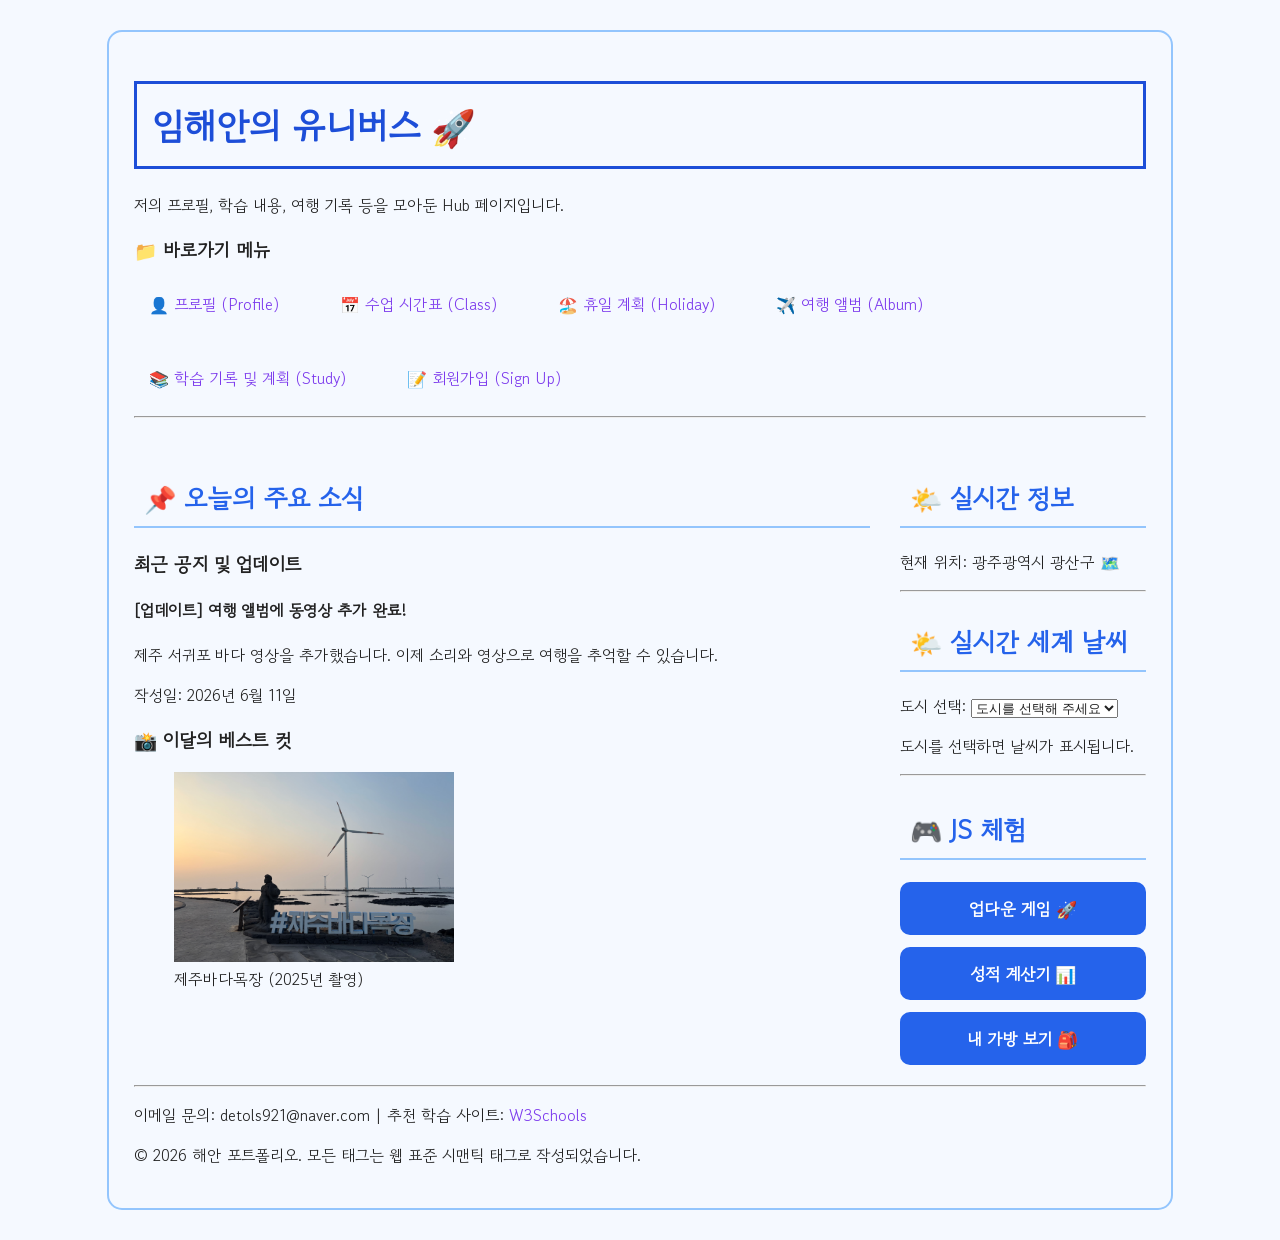
<file: html/index.html>
<!DOCTYPE html>
<html lang="ko">
<head>
    <meta charset="UTF-8">
    <meta name="viewport" content="width=device-width, initial-scale=1.0">
    <title>임해안의 유니버스</title>

    <link rel="stylesheet" href="../css/style.css">
    <script src="../script/upDown.js" defer></script>
    <script src="../script/grade.js" defer></script>
    <script src="../script/bag.js" defer></script>
    
    <script type="module" src="../script/realtimeInfo.js"></script>
</head>

<body>
    <div class="container">
        <header>
            <h1 class="main-title">임해안의 유니버스 🚀</h1>
            <p>저의 프로필, 학습 내용, 여행 기록 등을 모아둔 Hub 페이지입니다.</p>
        </header>

        <nav>
            <h3>📁 바로가기 메뉴</h3>

            <ul class="shortcut-menu">
                <li><a href="myProfile.html">👤 프로필 (Profile)</a></li>
                <li><a href="myClass.html">📅 수업 시간표 (Class)</a></li>
                <li><a href="myHoliday.html">🏖️ 휴일 계획 (Holiday)</a></li>
                <li><a href="myTrip.html">✈️ 여행 앨범 (Album)</a></li>
                <li><a href="myStudy.html">📚 학습 기록 및 계획 (Study)</a></li>
                <li><a href="signUp.html">📝 회원가입 (Sign Up)</a></li>
            </ul>
        </nav>

        <hr>
        <div class="main-layout">
            <main>
                <section>
                    <h2>📌 오늘의 주요 소식</h2>

                    <h3>최근 공지 및 업데이트</h3>

                    <h4>[업데이트] 여행 앨범에 동영상 추가 완료!</h4>

                    <p>
                        제주 서귀포 바다 영상을 추가했습니다.
                        이제 소리와 영상으로 여행을 추억할 수 있습니다.
                    </p>

                    <p>작성일: 2026년 6월 11일</p>
                </section>

                <section>
                    <h3>📸 이달의 베스트 컷</h3>

                    <figure>
                        <img
                            src="../media/제주바다목장.jpeg"
                            width="280"
                            height="190"
                            alt="제주바다목장 풍경"
                        >

                        <figcaption>
                            제주바다목장 (2025년 촬영)
                        </figcaption>
                    </figure>
                </section>
            </main>

            <aside>
                <section>
                    <h2>🌤️ 실시간 정보</h2>
                    <p>현재 위치: 광주광역시 광산구 🗺️</p>
                </section>

                <hr>

                <!-- 새로 추가할 도시 정보 영역 -->
                <section class="weather-section">
                    <h2>🌤️ 실시간 세계 날씨</h2>

                    <label for="city-select">도시 선택:</label>

                    <select id="city-select">
                        <option value="none">도시를 선택해 주세요</option>
                        <option value="35.16,126.85">광주광역시 KR</option>
                        <option value="37.57,126.98">서울특별시 KR</option>
                        <option value="33.50,126.53">제주시 KR</option>
                        <option value="48.85,2.35">프랑스 파리 FR</option>
                        <option value="35.68,139.69">일본 도쿄 JP</option>
                    </select>

                    <div id="weather-box">
                        <p>도시를 선택하면 날씨가 표시됩니다.</p>
                    </div>
                </section>

                <hr>

                <section class="mini-game">
                    <h2>🎮 JS 체험</h2>

                    <button
                        type="button"
                        class="game-button"
                        onclick="startGame()"
                    >
                        업다운 게임 🚀
                    </button>

                    <button
                        type="button"
                        class="game-button"
                        onclick="checkGrade()"
                    >
                        성적 계산기 📊
                    </button>

                    <button
                        type="button"
                        class="game-button"
                        onclick="showMyBag()"
                    >
                        내 가방 보기 🎒
                    </button>
                </section>
            </aside>
        </div>

        <hr>

        <footer>
            <p>이메일 문의: detols921@naver.com | 추천 학습 사이트: <a href="https://www.w3schools.com/" target="_blank">W3Schools</a></p>
            <p>© 2026 해안 포트폴리오. 모든 태그는 웹 표준 시맨틱 태그로 작성되었습니다.</p>
        </footer>
    </div>
</body>
</html>
</file>
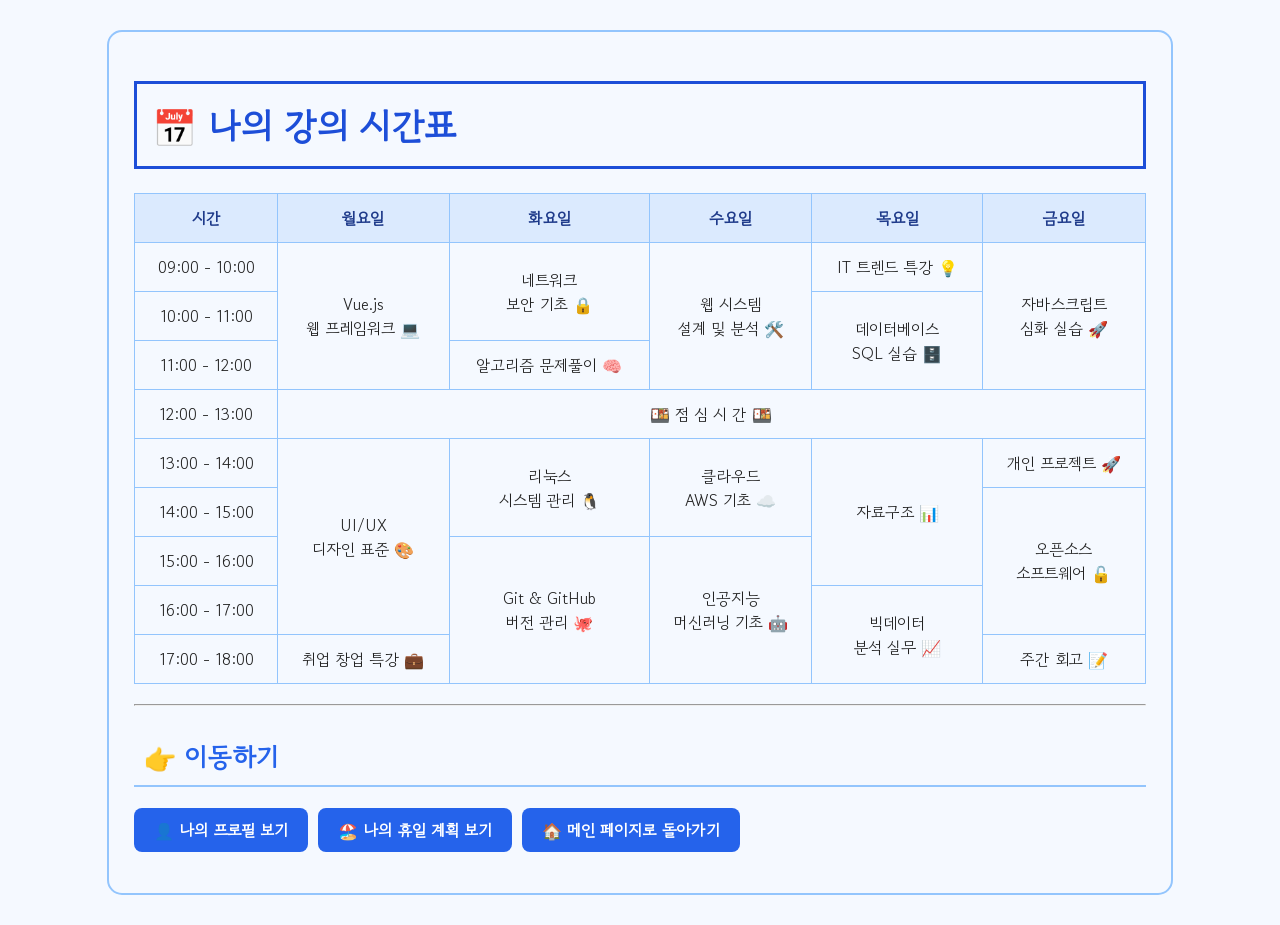
<file: html/myClass.html>
<!DOCTYPE html>
<html lang="ko">
<head>
    <meta charset="UTF-8">
    <meta name="viewport" content="width=device-width, initial-scale=1.0">
    <title>나의 강의 시간표</title>

    <link rel="stylesheet" href="../css/style.css">
</head>
<body>
    <div class="container">
        <h1>📅 나의 강의 시간표</h1>

        <table>
            <thead>
                <tr>
                    <th>시간</th>
                    <th>월요일</th>
                    <th>화요일</th>
                    <th>수요일</th>
                    <th>목요일</th>
                    <th>금요일</th>
                </tr>
            </thead>

            <tbody>
                <tr>
                    <td>09:00 - 10:00</td>
                    <td rowspan="3">Vue.js<br>웹 프레임워크 💻</td>
                    <td rowspan="2">네트워크<br>보안 기초 🔒</td>
                    <td rowspan="3">웹 시스템<br>설계 및 분석 🛠️</td>
                    <td>IT 트렌드 특강 💡</td>
                    <td rowspan="3">자바스크립트<br>심화 실습 🚀</td>
                </tr>

                <tr>
                    <td>10:00 - 11:00</td>
                    <td rowspan="2">데이터베이스<br>SQL 실습 🗄️</td>
                </tr>

                <tr>
                    <td>11:00 - 12:00</td>
                    <td>알고리즘 문제풀이 🧠</td>
                </tr>

                <tr>
                    <td>12:00 - 13:00</td>
                    <td colspan="5">🍱 점 심 시 간 🍱</td>
                </tr>

                <tr>
                    <td>13:00 - 14:00</td>
                    <td rowspan="4">UI/UX<br>디자인 표준 🎨</td>
                    <td rowspan="2">리눅스<br>시스템 관리 🐧</td>
                    <td rowspan="2">클라우드<br>AWS 기초 ☁️</td>
                    <td rowspan="3">자료구조 📊</td>
                    <td>개인 프로젝트 🚀</td>
                </tr>

                <tr>
                    <td>14:00 - 15:00</td>
                    <td rowspan="3">오픈소스<br>소프트웨어 🔓</td>
                </tr>

                <tr>
                    <td>15:00 - 16:00</td>
                    <td rowspan="3">Git &amp; GitHub<br>버전 관리 🐙</td>
                    <td rowspan="3">인공지능<br>머신러닝 기초 🤖</td>
                </tr>

                <tr>
                    <td>16:00 - 17:00</td>
                    <td rowspan="2">빅데이터<br>분석 실무 📈</td>
                </tr>

                <tr>
                    <td>17:00 - 18:00</td>
                    <td>취업 창업 특강 💼</td>
                    <td>주간 회고 📝</td>
                </tr>
            </tbody>
        </table>

        <hr>

        <section class="page-navigation">
            <h2>👉 이동하기</h2>

            <ul>
                <li>
                    <a href="myProfile.html">👤 나의 프로필 보기</a>
                </li>

                <li>
                    <a href="myHoliday.html">🏖️ 나의 휴일 계획 보기</a>
                </li>

                <li>
                    <a href="index.html">🏠 메인 페이지로 돌아가기</a>
                </li>
            </ul>
        </section>
    </div>
</body>
</html>
</file>
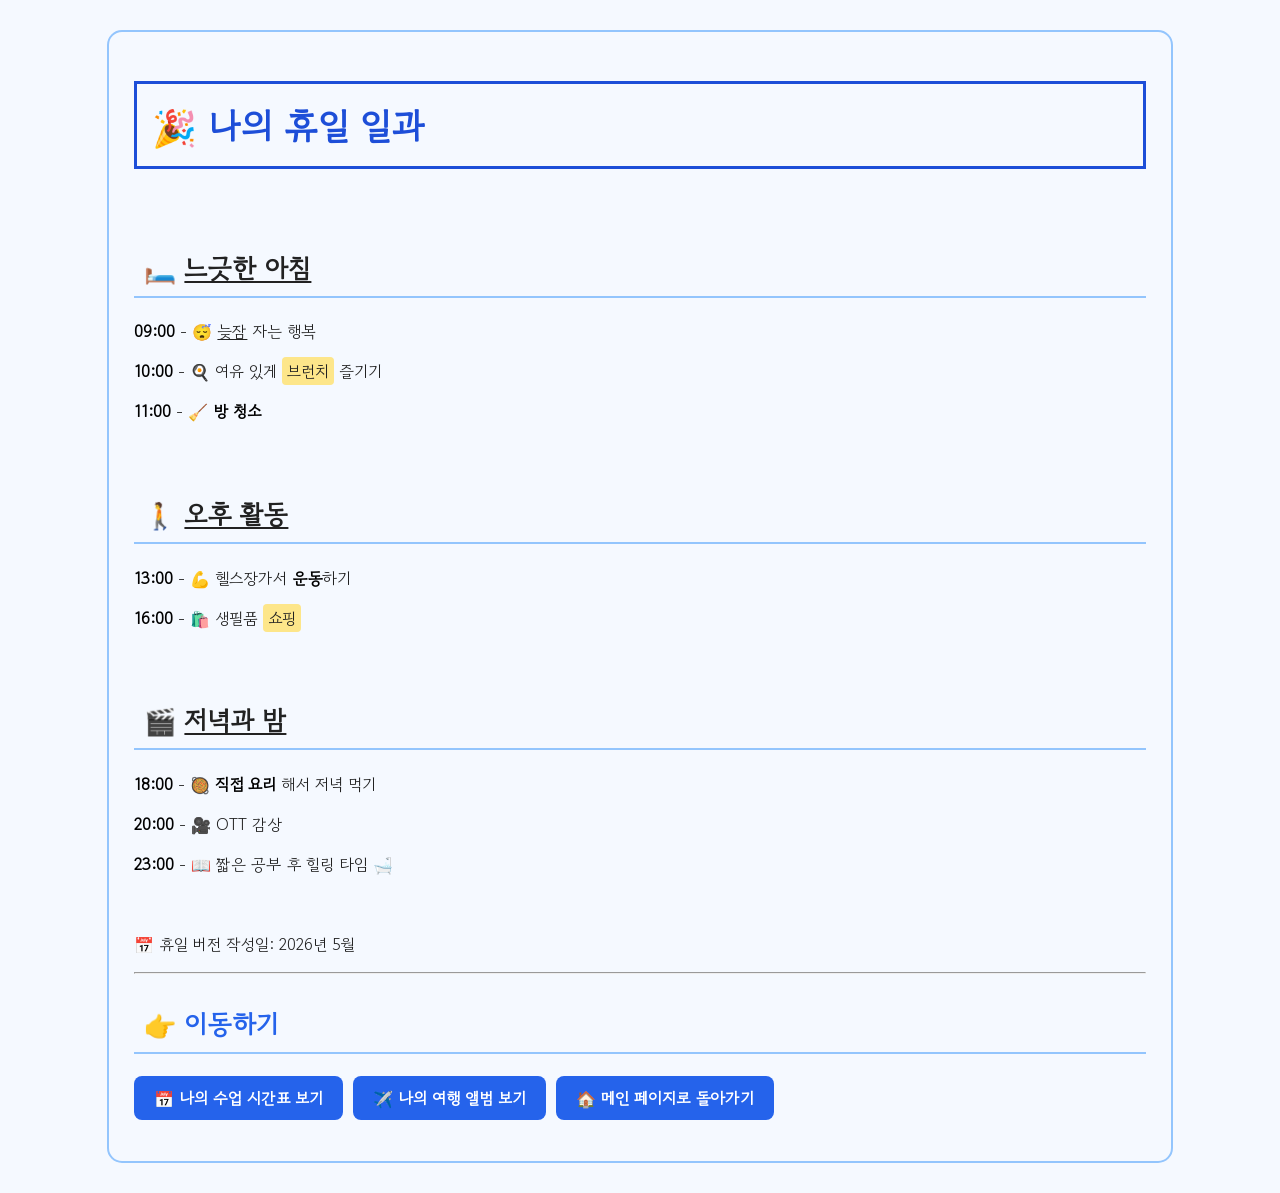
<file: html/myHoliday.html>
<!DOCTYPE html>
<html lang="ko">
<head>
    <meta charset="UTF-8">
    <meta name="viewport" content="width=device-width, initial-scale=1.0">
    <title>나의 휴일 일과</title>

    <link rel="stylesheet" href="../css/style.css">
</head>

<body>
    <div class="container">
        <h1>🎉 나의 휴일 일과</h1>
        <br>

        <h2>🛏️ <u>느긋한 아침</u></h2>
        <p><b>09:00</b> - 😴 <u>늦잠</u> 자는 행복</p>
        <p><b>10:00</b> - 🍳 여유 있게 <mark>브런치</mark> 즐기기</p>
        <p><b>11:00</b> - 🧹 <b>방 청소</b></p>
        <br>

        <h2>🚶 <u>오후 활동</u></h2>
        <p><b>13:00</b> - 💪 헬스장가서 <b>운동</b>하기</p>
        <p><b>16:00</b> - 🛍️ 생필품 <mark>쇼핑</mark></p>
        <br>

        <h2>🎬 <u>저녁과 밤</u></h2>
        <p><b>18:00</b> - 🥘 <b>직접 요리</b> 해서 저녁 먹기</p>
        <p><b>20:00</b> - 🎥 OTT 감상</p>
        <p><b>23:00</b> - 📖 짧은 공부 후 힐링 타임 🛁</p>
        <br>

        <p>📅 휴일 버전 작성일: 2026년 5월</p>

        <hr>

        <section class="page-navigation">
            <h2>👉 이동하기</h2>

            <ul>
                <li>
                    <a href="myClass.html">📅 나의 수업 시간표 보기</a>
                </li>

                <li>
                    <a href="myTrip.html">✈️ 나의 여행 앨범 보기</a>
                </li>

                <li>
                    <a href="index.html">🏠 메인 페이지로 돌아가기</a>
                </li>
            </ul>
        </section>
    </div>
</body>
</html>
</file>
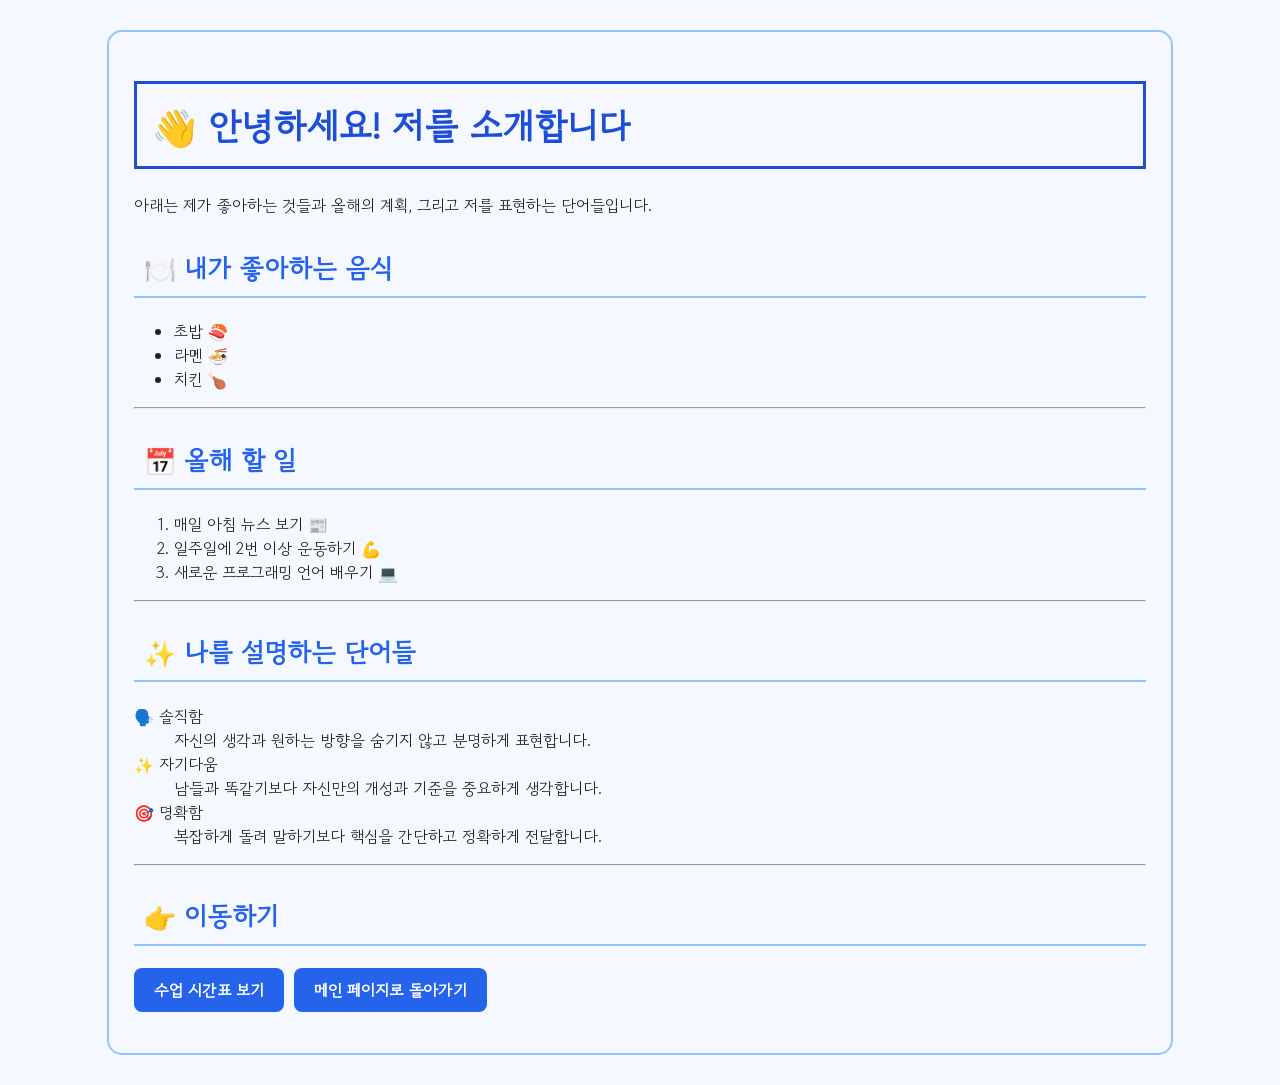
<file: html/myProfile.html>
<!DOCTYPE html>
<html lang="ko">
<head>
    <meta charset="UTF-8">
    <meta name="viewport" content="width=device-width, initial-scale=1.0">
    <title>나의 프로필 페이지</title>

    <link rel="stylesheet" href="../css/style.css">
</head>
<body>
    <div class="container">
        <h1>👋 안녕하세요! 저를 소개합니다</h1>
        <p>아래는 제가 좋아하는 것들과 올해의 계획, 그리고 저를 표현하는 단어들입니다.</p>

        <h2>🍽️ 내가 좋아하는 음식</h2>
        <ul>
            <li>초밥 🍣</li>
            <li>라멘 🍜</li>
            <li>치킨 🍗</li>
        </ul>

        <hr>

        <h2>📅 올해 할 일</h2>
        <ol>
            <li>매일 아침 뉴스 보기 📰</li>
            <li>일주일에 2번 이상 운동하기 💪</li>
            <li>새로운 프로그래밍 언어 배우기 💻</li>
        </ol>

        <hr>

        <h2>✨ 나를 설명하는 단어들</h2>
        <dl>
            <dt>🗣️ 솔직함 </dt>
            <dd>자신의 생각과 원하는 방향을 숨기지 않고 분명하게 표현합니다.</dd>

            <dt>✨ 자기다움</dt>
            <dd>남들과 똑같기보다 자신만의 개성과 기준을 중요하게 생각합니다.</dd>

            <dt>🎯 명확함</dt>
            <dd>복잡하게 돌려 말하기보다 핵심을 간단하고 정확하게 전달합니다.</dd>
        </dl>

        <hr>

        <section class="page-navigation">
            <h2>👉 이동하기</h2>

            <ul>
                <li>
                    <a href="myClass.html">수업 시간표 보기</a>
                </li>

                <li>
                    <a href="index.html">메인 페이지로 돌아가기</a>
                </li>
            </ul>
        </section>
    
    </div>
</body>
</html>
</file>
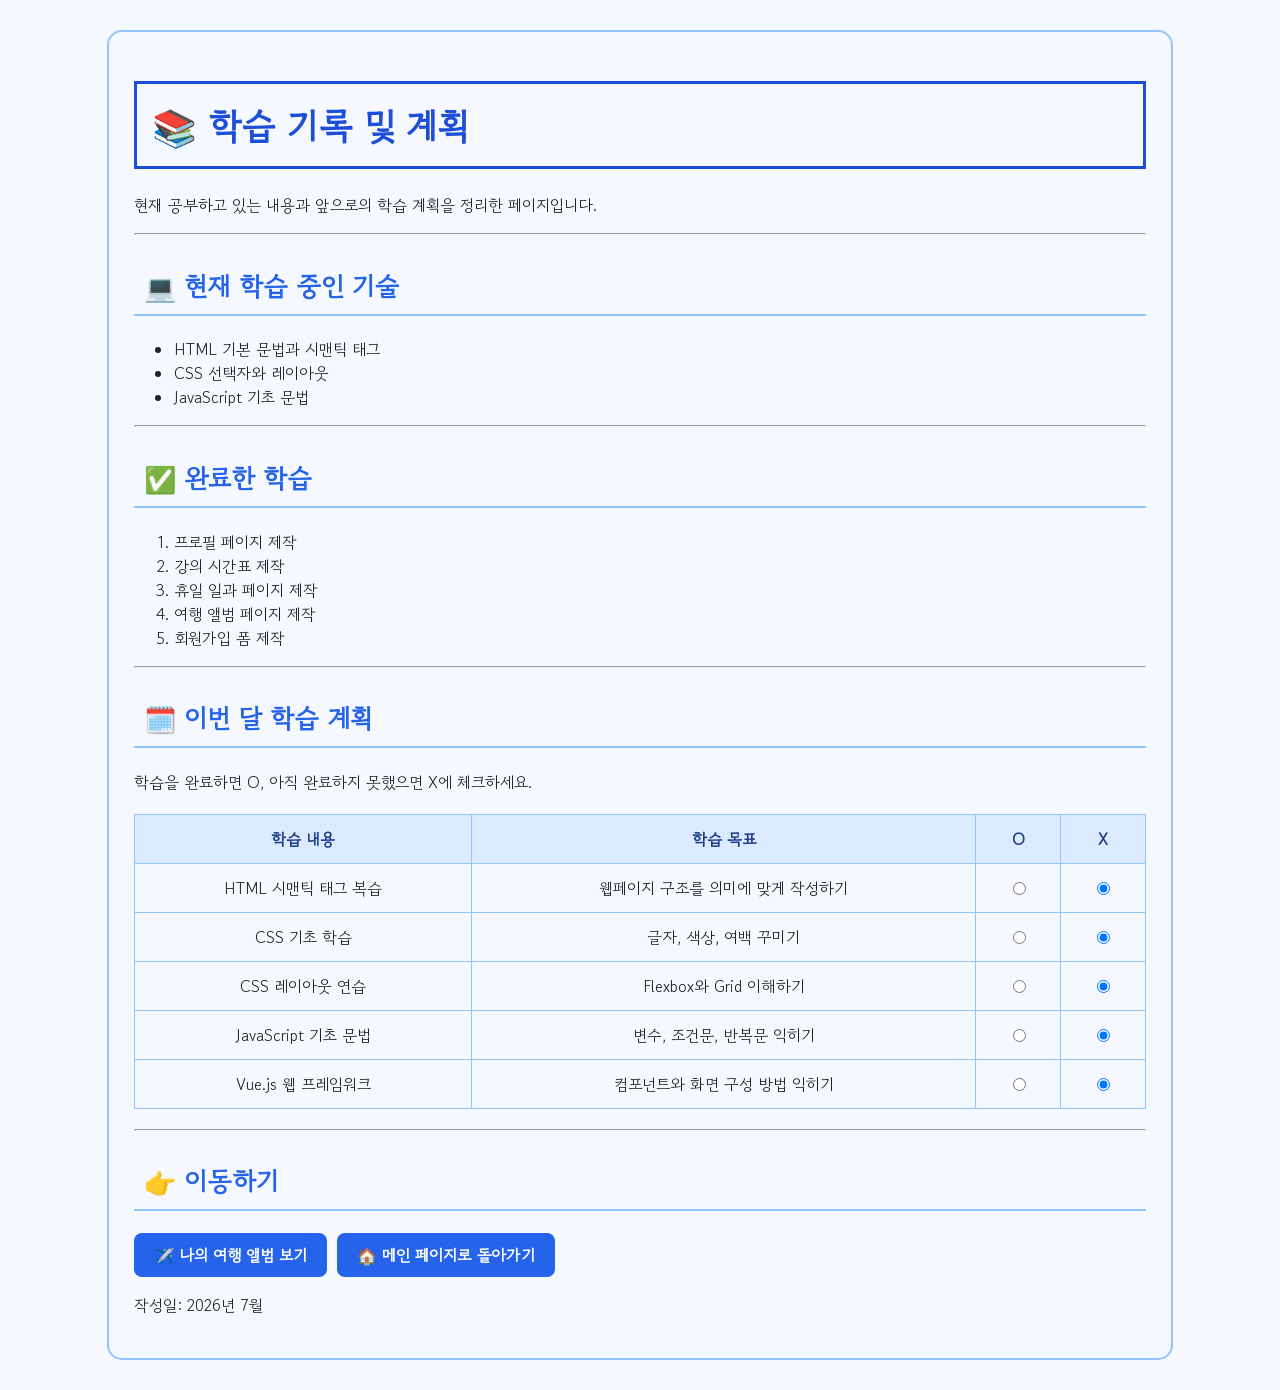
<file: html/myStudy.html>
<!DOCTYPE html>
<html lang="ko">
<head>
    <meta charset="UTF-8">
    <meta name="viewport" content="width=device-width, initial-scale=1.0">
    <title>학습 기록 및 계획</title>

    <link rel="stylesheet" href="../css/style.css">
</head>

<body>
    <div class="container">
        <header>
            <h1>📚 학습 기록 및 계획</h1>
            <p>현재 공부하고 있는 내용과 앞으로의 학습 계획을 정리한 페이지입니다.</p>
        </header>

        <hr>

        <main>
            <section>
                <h2>💻 현재 학습 중인 기술</h2>

                <ul>
                    <li>HTML 기본 문법과 시맨틱 태그</li>
                    <li>CSS 선택자와 레이아웃</li>
                    <li>JavaScript 기초 문법</li>
                </ul>
            </section>

            <hr>

            <section>
                <h2>✅ 완료한 학습</h2>

                <ol>
                    <li>프로필 페이지 제작</li>
                    <li>강의 시간표 제작</li>
                    <li>휴일 일과 페이지 제작</li>
                    <li>여행 앨범 페이지 제작</li>
                    <li>회원가입 폼 제작</li>
                </ol>
            </section>

            <hr>

            <section>
                <h2>🗓️ 이번 달 학습 계획</h2>
                <p>학습을 완료하면 O, 아직 완료하지 못했으면 X에 체크하세요.</p>

                <table border="1" cellpadding="7" cellspacing="0">
                    <thead>
                        <tr>
                            <th>학습 내용</th>
                            <th>학습 목표</th>
                            <th>O</th>
                            <th>X</th>
                        </tr>
                    </thead>

                    <tbody>
                        <tr>
                            <td>HTML 시맨틱 태그 복습</td>
                            <td>웹페이지 구조를 의미에 맞게 작성하기</td>
                            <td>
                                <input
                                    type="radio"
                                    name="htmlStatus"
                                    value="O"
                                >
                            </td>
                            <td>
                                <input
                                    type="radio"
                                    name="htmlStatus"
                                    value="X"
                                    checked
                                >
                            </td>
                        </tr>

                        <tr>
                            <td>CSS 기초 학습</td>
                            <td>글자, 색상, 여백 꾸미기</td>
                            <td>
                                <input
                                    type="radio"
                                    name="cssBasicStatus"
                                    value="O"
                                >
                            </td>
                            <td>
                                <input
                                    type="radio"
                                    name="cssBasicStatus"
                                    value="X"
                                    checked
                                >
                            </td>
                        </tr>

                        <tr>
                            <td>CSS 레이아웃 연습</td>
                            <td>Flexbox와 Grid 이해하기</td>
                            <td>
                                <input
                                    type="radio"
                                    name="cssLayoutStatus"
                                    value="O"
                                >
                            </td>
                            <td>
                                <input
                                    type="radio"
                                    name="cssLayoutStatus"
                                    value="X"
                                    checked
                                >
                            </td>
                        </tr>

                        <tr>
                            <td>JavaScript 기초 문법</td>
                            <td>변수, 조건문, 반복문 익히기</td>
                            <td>
                                <input
                                    type="radio"
                                    name="javascriptStatus"
                                    value="O"
                                >
                            </td>
                            <td>
                                <input
                                    type="radio"
                                    name="javascriptStatus"
                                    value="X"
                                    checked
                                >
                            </td>
                        </tr>

                        <tr>
                            <td>Vue.js 웹 프레임워크</td>
                            <td>컴포넌트와 화면 구성 방법 익히기</td>
                            <td>
                                <input
                                    type="radio"
                                    name="vueStatus"
                                    value="O"
                                >
                            </td>
                            <td>
                                <input
                                    type="radio"
                                    name="vueStatus"
                                    value="X"
                                    checked
                                >
                            </td>
                        </tr>
                    </tbody>
                </table>
            </section>
        </main>

        <hr>

        <nav class="page-navigation">
            <h2>👉 이동하기</h2>

            <ul>
                <li>
                    <a href="myTrip.html">✈️ 나의 여행 앨범 보기</a>
                </li>

                <li>
                    <a href="index.html">🏠 메인 페이지로 돌아가기</a>
                </li>
            </ul>
        </nav>

        <footer>
            <p>작성일: 2026년 7월</p>
        </footer>

    </div>
</body>
</html>
</file>
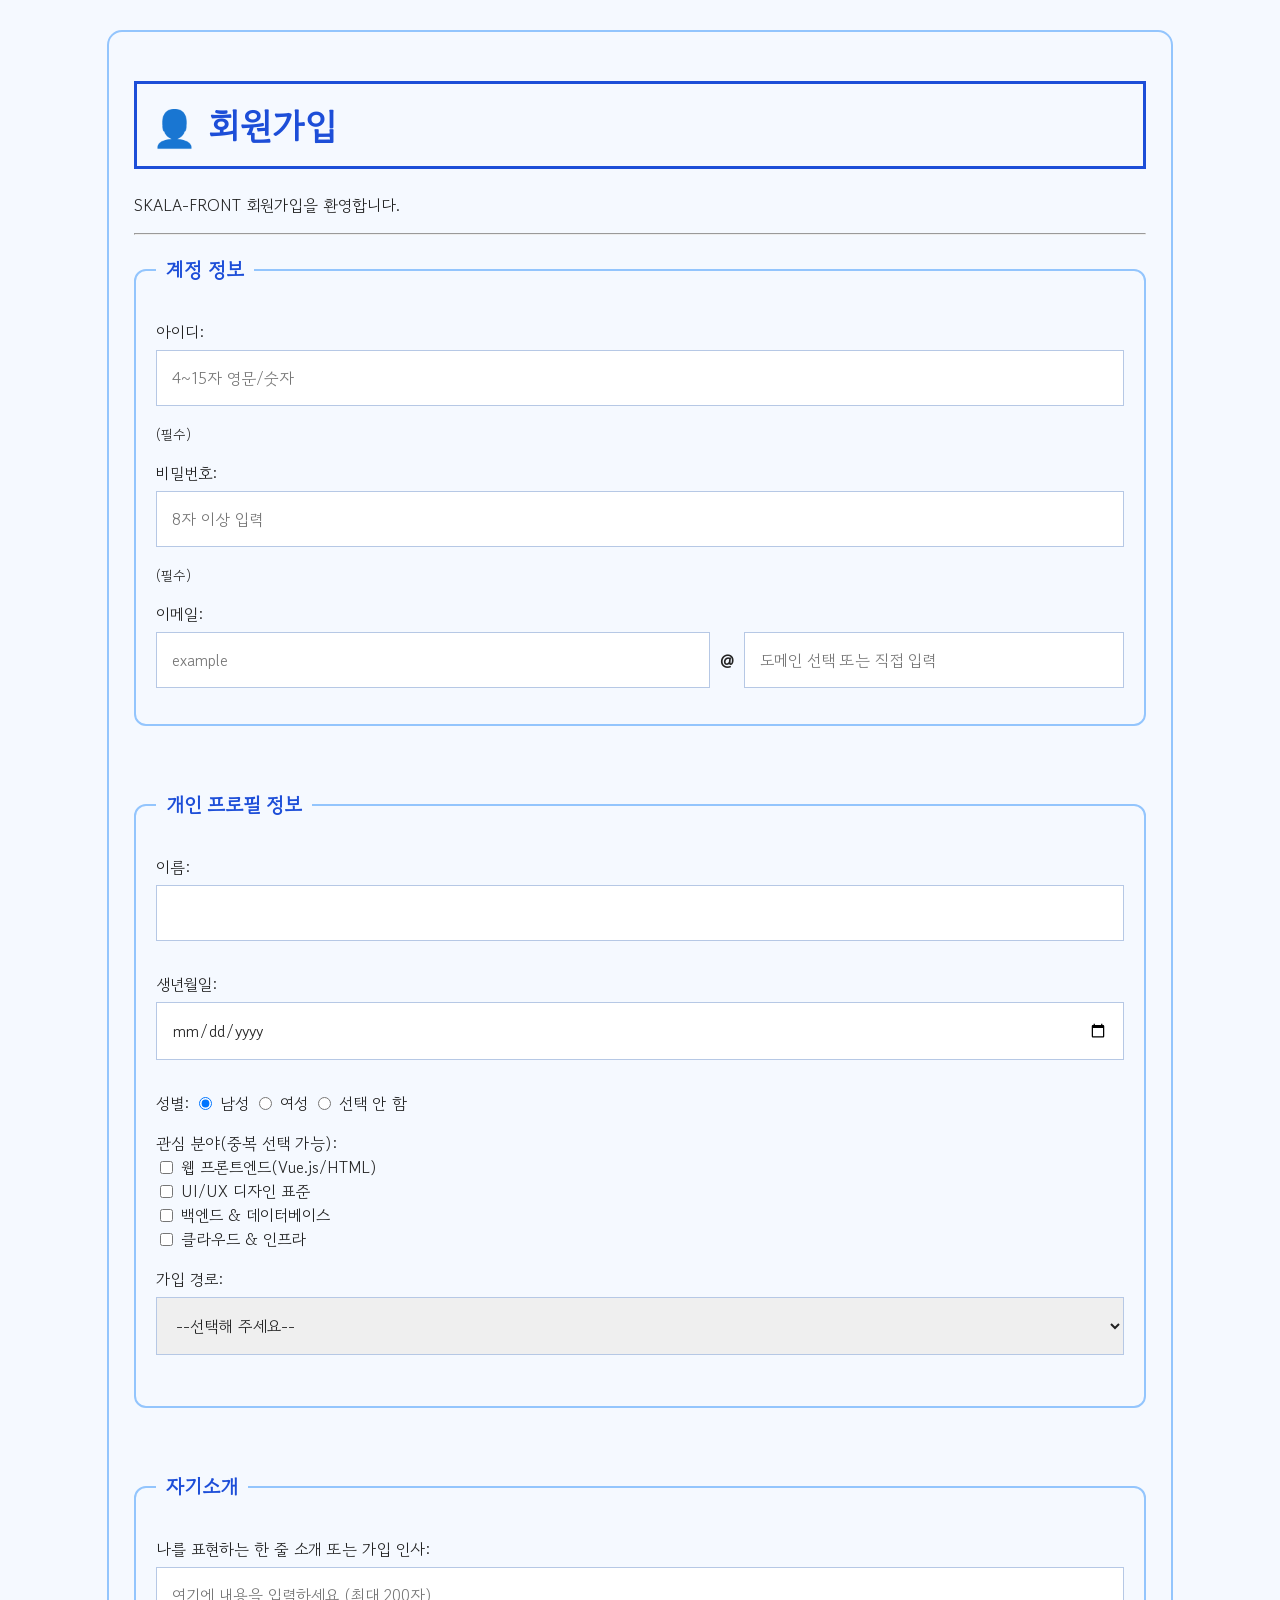
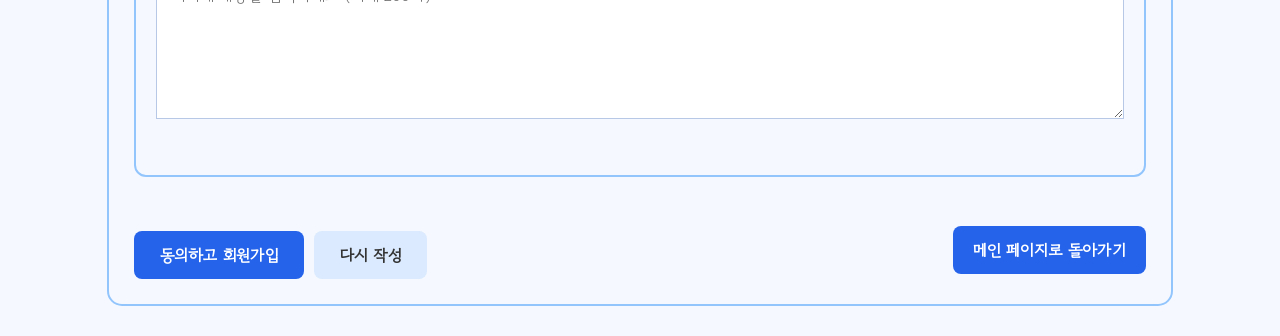
<file: html/signUp.html>
<!DOCTYPE html>
<html lang="ko">
<head>
    <meta charset="UTF-8">
    <meta name="viewport" content="width=device-width, initial-scale=1.0">
    <title>회원가입</title>

    <link rel="stylesheet" href="../css/style.css">
</head>
<body>
    <div class="container">
        <h1>👤 회원가입</h1>
        <p>SKALA-FRONT 회원가입을 환영합니다.</p>
        <hr>

        <form action="signUpResult.html" method="get" class="signup-form">

            <!-- 계정 정보 -->
            <fieldset>
                <legend>계정 정보</legend>

                <p>
                    <label for="userId">아이디:</label>
                    <input
                        type="text"
                        id="userId"
                        name="userId"
                        minlength="4"
                        maxlength="15"
                        placeholder="4~15자 영문/숫자"
                        required
                    >
                    <small>(필수)</small>
                </p>
                
                <p>
                    <label for="userPw">비밀번호:</label>
                    <input
                        type="password"
                        id="userPw"
                        name="userPw"
                        minlength="8"
                        placeholder="8자 이상 입력"
                        required
                    >
                    <small>(필수)</small>
                </p>

                <p class="email-area">
                    <label for="userEmail">이메일:</label>

                    <span class="email-row">
                        <input
                            type="text"
                            id="userEmail"
                            name="userEmail"
                            class="email-id"
                            placeholder="example"
                        >

                        <span>@</span>

                        <input
                            type="text"
                            id="emailDomain"
                            name="emailDomain"
                            class="email-domain"
                            list="emailDomainList"
                            placeholder="도메인 선택 또는 직접 입력"
                        >

                        <datalist id="emailDomainList">
                            <option value="naver.com">
                            <option value="gmail.com">
                            <option value="daum.net">
                        </datalist>
                    </span>
                </p>

            </fieldset>

            <br>

            <!-- 개인 프로필 정보 -->
            <fieldset>
                <legend>개인 프로필 정보</legend>

                <p>
                    <label for="userName">이름:</label>
                    <input
                        type="text"
                        id="userName"
                        name="userName"
                        required
                    >
                </p>

                <p>
                    <label for="userBirth">생년월일:</label>
                    <input
                        type="date"
                        id="userBirth"
                        name="userBirth"
                    >
                </p>

                <p>
                    성별:

                    <label>
                        <input type="radio" name="gender" value="male" checked>
                        남성
                    </label>

                    <label>
                        <input type="radio" name="gender" value="female">
                        여성
                    </label>

                    <label>
                        <input type="radio" name="gender" value="none">
                        선택 안 함
                    </label>
                </p>

                <p>
                    관심 분야(중복 선택 가능):
                    <br>

                    <label>
                        <input
                            type="checkbox"
                            name="interest"
                            value="frontend"
                        >
                        웹 프론트엔드(Vue.js/HTML)
                    </label>
                    <br>

                    <label>
                        <input
                            type="checkbox"
                            name="interest"
                            value="uiux"
                        >
                        UI/UX 디자인 표준
                    </label>
                    <br>

                    <label>
                        <input
                            type="checkbox"
                            name="interest"
                            value="backend"
                        >
                        백엔드 &amp; 데이터베이스
                    </label>
                    <br>

                    <label>
                        <input
                            type="checkbox"
                            name="interest"
                            value="devops"
                        >
                        클라우드 &amp; 인프라
                    </label>
                </p>

                <p>
                    <label for="joinPath">가입 경로:</label>
                    <select id="joinPath" name="joinPath">
                        <option value="">--선택해 주세요--</option>
                        <option value="search">인터넷 검색</option>
                        <option value="friend">지인 추천</option>
                        <option value="sns">SNS</option>
                        <option value="advertisement">광고</option>
                        <option value="etc">기타</option>
                    </select>
                </p>
            </fieldset>

            <br>

            <!-- 자기소개 -->
            <fieldset>
                <legend>자기소개</legend>

                <p>
                    <label for="intro">
                        나를 표현하는 한 줄 소개 또는 가입 인사:
                    </label>
                    <br>

                    <textarea
                        id="intro"
                        name="intro"
                        rows="5"
                        cols="50"
                        maxlength="200"
                        placeholder="여기에 내용을 입력하세요 (최대 200자)"
                    ></textarea>
                </p>
            </fieldset>

            <br>

            <div class="form-actions">
                <div class="form-buttons">
                    <input type="submit" value="동의하고 회원가입">
                    <input type="reset" value="다시 작성">
                </div>

                <a href="index.html" class="home-button">
                    메인 페이지로 돌아가기
                </a>
            </div>

        </form>
    </div>
</body>
</html>
</file>
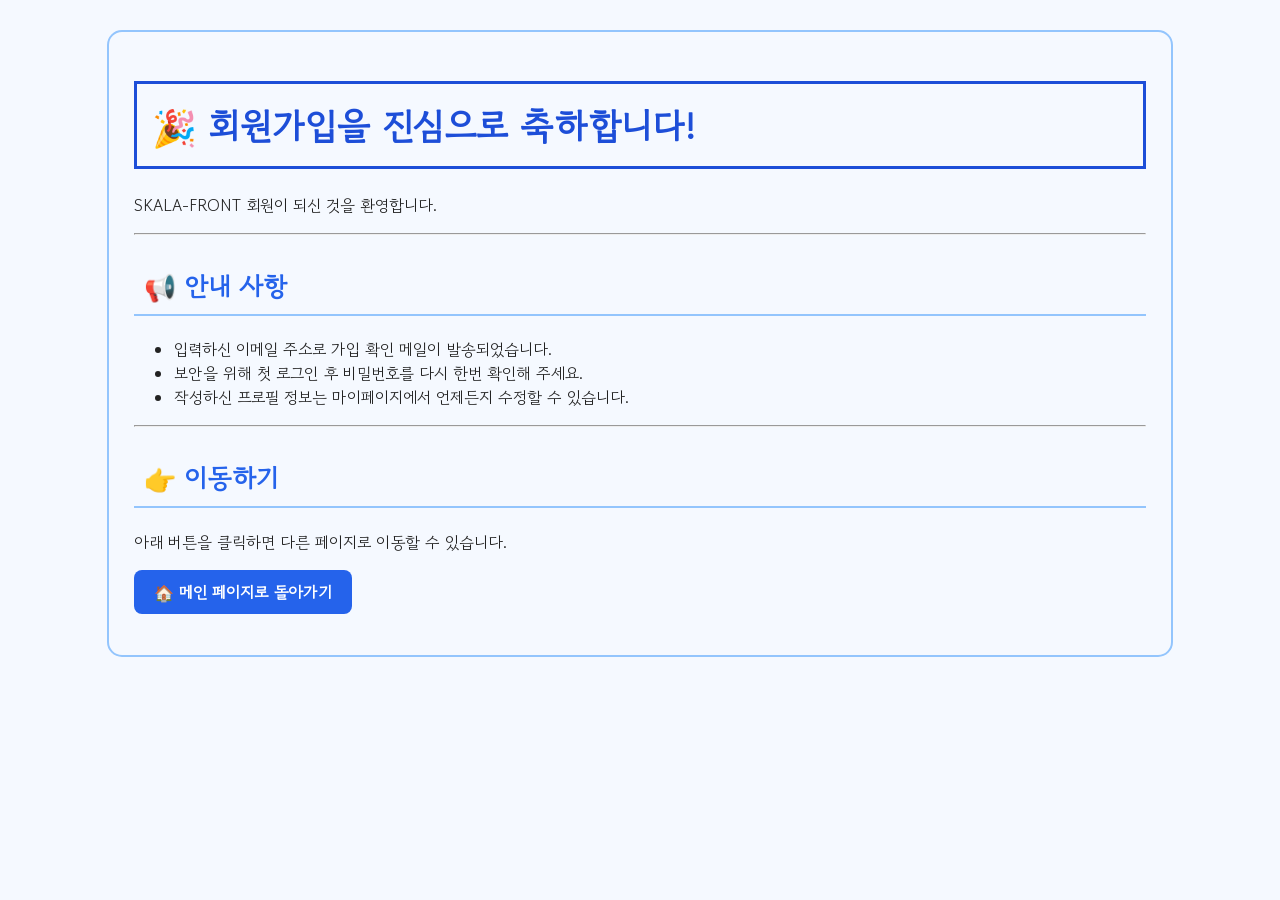
<file: html/signUpResult.html>
<!DOCTYPE html>
<html lang="ko">
<head>
    <meta charset="UTF-8">
    <meta name="viewport" content="width=device-width, initial-scale=1.0">

    <title>회원가입 완료 - 환영합니다!</title>

    <link rel="stylesheet" href="../css/style.css">
</head>

<body>
    <div class="container">

        <header>
            <h1>🎉 회원가입을 진심으로 축하합니다!</h1>
            <p>SKALA-FRONT 회원이 되신 것을 환영합니다.</p>
        </header>

        <hr>

        <main>
            <!-- 회원가입 완료 안내 사항 -->
            <section>
                <h2>📢 안내 사항</h2>

                <ul>
                    <li>
                        입력하신 이메일 주소로 가입 확인 메일이 발송되었습니다.
                    </li>

                    <li>
                        보안을 위해 첫 로그인 후 비밀번호를 다시 한번 확인해 주세요.
                    </li>

                    <li>
                        작성하신 프로필 정보는 마이페이지에서 언제든지 수정할 수 있습니다.
                    </li>
                </ul>
            </section>

            <hr>

            <!-- 다른 페이지로 이동하는 영역 -->
            <nav class="page-navigation">
                <h2>👉 이동하기</h2>

                <p>
                    아래 버튼을 클릭하면 다른 페이지로 이동할 수 있습니다.
                </p>

                <ul>
                    <li>
                        <a href="index.html">🏠 메인 페이지로 돌아가기</a>
                    </li>
                </ul>
            </nav>
        </main>

    </div>
</body>
</html>
</file>
<file: css/style.css>
/* Google Fonts에서 Gowun Dodum 글꼴 불러오기 */
@import url('https://fonts.googleapis.com/css2?family=Gowun+Dodum&display=swap');


/* 모든 HTML 페이지의 <body> 내부 글꼴에 적용 */
body {
    font-family: "Gowun Dodum", sans-serif;
    background-color: #f5f9ff;
}


/* 모든 HTML 요소에 기본 글자색과 배경색 적용 */
* {
    color: #222222;
}

/* 모든 페이지의 <mark> 강조 글자에 적용 */
mark {
    background-color: #fde68a;
    padding: 2px 5px;
    border-radius: 4px;
}

/* 모든 페이지의 <b> 굵은 글자에 적용 */
b {
    font-weight: 900;
    color: #000000;
}

/* 모든 페이지의 <h1> 제목에 적용 */
h1 {
    color: #1d4ed8;
    font-size: 36px;
    padding: 15px;
    border: 3px solid #1d4ed8;
}


/* 모든 페이지의 <h2> 제목에 적용 */
h2 {
    color: #2563eb;
    font-size: 26px;
    padding: 10px;
    border-bottom: 2px solid #93c5fd;
}


/* 모든 페이지의 <a> 링크에 적용 */
a {
    color: #7c3aed;
    text-decoration: none;
}


/* <a> 링크에 마우스를 올렸을 때 적용 */
a:hover {
    color: #db2777;
    text-decoration: underline;
}


/* <div class="container">로 감싼 페이지 전체 영역에 적용 */
.container {
    width: 80%;
    margin: 30px auto;
    padding: 25px;
    border: 2px solid #93c5fd;
    border-radius: 15px;
}

/* myTrip.html의 여행 카드 전체를 3열 Grid로 배치 */
.trip-grid {
    display: grid;
    grid-template-columns: repeat(3, 1fr);
    gap: 20px;
}

/* myTrip.html의 <p class="trip-card"> 여행 카드에 적용 */
.trip-card {
    padding: 15px;
    margin: 0;
    border: 2px solid #93c5fd;
    border-radius: 12px;
    box-sizing: border-box;

    /* 기본 그림자 */
    box-shadow: 0 3px 8px rgba(0, 0, 0, 0.1);

    /* 위치와 그림자가 부드럽게 변하도록 설정 */
    transition: transform 0.3s ease,
                box-shadow 0.3s ease;
}

/* 여행 카드에 마우스를 올렸을 때 적용 */
.trip-card:hover {
    transform: translateY(-8px);
    box-shadow: 0 10px 20px rgba(0, 0, 0, 0.3);
}

/* <p class="trip-card"> 안에 있는 <img> 여행 사진에 적용 */
.trip-card img {
    width: 100%;
    height: auto;
    border-radius: 8px;
}

/* 클릭할 수 있는 여행 사진 */
.clickable-image {
    cursor: zoom-in;
}


/* 여행 사진 모달의 전체 배경 */
.image-modal {
    display: none;
    position: fixed;

    top: 0;
    left: 0;

    width: 100%;
    height: 100%;

    z-index: 1000;

    align-items: center;
    justify-content: center;
    flex-direction: column;

    background-color: rgba(0, 0, 0, 0.75);
}


/* 모달이 열렸을 때 적용 */
.image-modal.show {
    display: flex;
}


/* 모달 안에 표시되는 원본 사진 */
.image-modal-content {
    max-width: 90%;
    max-height: 80%;

    width: auto;
    height: auto;

    border-radius: 10px;
    background-color: transparent;

    box-shadow: 0 10px 30px rgba(0, 0, 0, 0.5);
}


/* 모달 오른쪽 위의 닫기 버튼 */
.image-modal-close {
    position: absolute;

    top: 20px;
    right: 30px;

    padding: 5px 15px;
    border: none;

    color: white;
    background-color: transparent;

    font-family: inherit;
    font-size: 45px;
    font-weight: bold;

    cursor: pointer;
}


/* 닫기 버튼에 마우스를 올렸을 때 */
.image-modal-close:hover {
    color: #bfdbfe;
}


/* 모달 사진 아래의 사진 이름 */
.image-modal-caption {
    margin-top: 15px;

    color: white;
    background-color: transparent;

    font-size: 18px;
    font-weight: bold;
}

/* myClass.html의 <table> 시간표 전체에 적용 */
table {
    width: 100%;
    border-collapse: collapse;
    margin: 20px 0;
}


/* 시간표의 <th> 요일 및 시간 제목 셀에 적용 */
th {
    background-color: #dbeafe;
    color: #1e3a8a;
    padding: 12px;
    border: 1px solid #93c5fd;
}


/* 시간표의 <td> 강의 내용 셀에 적용 */
td {
    padding: 12px;
    border: 1px solid #93c5fd;
    text-align: center;
}


/*
signUp.html의 <form class="signup-form"> 안에 있는
텍스트, 이메일, 비밀번호, 전화번호, 날짜 입력창,
<select> 선택 상자와 <textarea> 자기소개 입력창에 적용
*/
.signup-form input[type="text"],
.signup-form input[type="email"],
.signup-form input[type="password"],
.signup-form input[type="tel"],
.signup-form input[type="date"],
.signup-form select,
.signup-form textarea {
    width: 100%;
    padding: 15px;
    margin: 6px 0 15px;
    border: 1px solid #b6c8e5;
    box-sizing: border-box;

    /* body에 적용된 Gowun Dodum 글꼴을 물려받음 */
    font-family: inherit;
    font-size: 16px;
}


/* <p class="email-area"> 바로 아래의 이메일 <label>에 적용 */
.email-area > label {
    display: block;
    margin-bottom: 6px;
}


/*
<span class="email-row"> 안의
이메일 아이디 입력창, @ 기호, 도메인 입력창을 가로로 정렬
*/
.email-row {
    display: flex;
    align-items: center;
    gap: 10px;
}


/* <input class="email-id"> 이메일 아이디 입력창에 적용 */
.signup-form .email-row .email-id {
    flex: 1.5;
    width: auto;
    min-width: 0;
    margin: 0;
}


/* <input class="email-domain"> 이메일 도메인 입력창에 적용 */
.signup-form .email-row .email-domain {
    flex: 1;
    width: auto;
    min-width: 0;
    margin: 0;
}


/* <span class="email-row"> 안에 있는 @ 기호에 적용 */
.email-row > span {
    flex-shrink: 0;
    font-weight: bold;
}


/* <form class="signup-form"> 안의 모든 <fieldset> 영역에 적용 */
.signup-form fieldset {
    margin: 20px 0;
    padding: 20px;
    border: 2px solid #93c5fd;
    border-radius: 12px;
}


/*
<fieldset> 안의 <legend> 제목에 적용
예: 계정 정보, 개인 프로필 정보, 자기소개
*/
.signup-form legend {
    color: #1d4ed8;
    font-size: 20px;
    font-weight: bold;
    padding: 0 10px;
}


/*
회원가입 폼의
<input type="submit"> 회원가입 버튼과
<input type="reset"> 다시 작성 버튼에 공통 적용
*/
.signup-form input[type="submit"],
.signup-form input[type="reset"] {
    padding: 12px 25px;
    margin: 10px 5px 0 0;
    border: none;
    border-radius: 8px;
    font-family: inherit;
    font-size: 16px;
    font-weight: bold;
    cursor: pointer;

    /* 배경색과 위치가 부드럽게 변하도록 설정 */
    transition: background-color 0.3s ease,
                color 0.3s ease,
                transform 0.3s ease;    
}


/* <input type="submit"> 동의하고 회원가입 버튼에 적용 */
.signup-form input[type="submit"] {
    color: white;
    background-color: #2563eb;
}


/* <input type="reset"> 다시 작성 버튼에 적용 */
.signup-form input[type="reset"] {
    color: #333333;
    background-color: #dbeafe;
}


/* 회원가입 버튼에 마우스를 올렸을 때 적용 */
.signup-form input[type="submit"]:hover {
    background-color: #1d4ed8;
    transform: translateY(-2px);
}


/* 다시 작성 버튼에 마우스를 올렸을 때 적용 */
.signup-form input[type="reset"]:hover {
    background-color: #bfdbfe;
    transform: translateY(-2px);
}

/* index.html의 <ul class="shortcut-menu"> 바로가기 메뉴 */
.shortcut-menu {
    display: flex;
    flex-wrap: wrap;
    gap: 30px;
    padding: 0;
    list-style: none;
}

/* 바로가기 메뉴의 각 <li> 항목 */
.shortcut-menu li {
    margin: 0;
}

/* index.html의 main과 aside를 가로로 배치하는 영역 */
.main-layout {
    display: flex;
    align-items: flex-start;
    gap: 30px;
    margin-top: 30px;
}

/* main-layout 안의 <main> 주요 콘텐츠 영역 */
.main-layout main {
    flex: 3;
    min-width: 0;
}

/* main-layout 안의 <aside> 실시간 정보 영역 */
.main-layout aside {
    flex: 1;
    min-width: 200px;
    padding: 0;
    
}

/* index.html의 바로가기 메뉴 링크에 부드러운 변화 효과 적용 */
.shortcut-menu a {
    display: inline-block;
    padding: 10px 15px;
    border-radius: 8px;

    /* 색상이 0.3초 동안 부드럽게 변하도록 설정 */
    transition: background-color 0.3s ease,
                color 0.3s ease,
                transform 0.3s ease;
}

/* 바로가기 메뉴 링크에 마우스를 올렸을 때 적용 */
.shortcut-menu a:hover {
    color: white;
    background-color: #2563eb;
    text-decoration: none;
    transform: translateY(-2px);
}

/* index.html의 <h1 class="main-title"> 제목에 등장 애니메이션 적용 */
.main-title {
    animation: fade-in-title 1.2s ease-out;
}

/* 각 페이지 아래의 이동하기 영역 */
.page-navigation {
    margin-top: 0;
    padding-top: 0;
}

/* 이동하기 링크 목록을 버튼 형태로 가로 배치 */
.page-navigation ul {
    display: flex;
    flex-wrap: wrap;
    gap: 10px;
    padding-left: 0;
    list-style: none;
}

/* 각 이동 목록의 기본 여백 제거 */
.page-navigation li {
    margin: 0;
}

/* 이동하기 영역의 링크를 버튼 모양으로 설정 */
.page-navigation a {
    display: inline-block;
    padding: 10px 20px;
    border-radius: 8px;

    color: white;
    background-color: #2563eb;

    font-size: 16px;
    font-weight: bold;
    text-decoration: none;

    transition: background-color 0.3s ease,
                transform 0.3s ease;
}

/* 이동하기 버튼에 마우스를 올렸을 때 적용 */
.page-navigation a:hover {
    color: white;
    background-color: #1d4ed8;
    text-decoration: none;
    transform: translateY(-2px);
}

/* signUp.html의 하단 버튼 영역 */
.form-actions {
    display: flex;
    justify-content: space-between;
    align-items: center;
    gap: 15px;
}


/* 메인 페이지로 돌아가기 링크를 버튼 모양으로 설정 */
.home-button {
    display: inline-block;
    padding: 12px 20px;
    border-radius: 8px;

    color: white;
    background-color: #2563eb;
    font-size: 16px;
    font-weight: bold;
    text-decoration: none;

    transition: background-color 0.3s ease,
                transform 0.3s ease;
}

/* 메인 페이지 버튼에 마우스를 올렸을 때 적용 */
.home-button:hover {
    color: white;
    background-color: #1d4ed8;
    text-decoration: none;
    transform: translateY(-2px);
}

/* index.html의 미니 게임 영역 */
.mini-game {
    margin-top: 25px;
}

/* 업다운 게임 실행 버튼 */
.game-button {
    width: 100%;
    padding: 14px 18px;
    border: none;
    border-radius: 10px;

    color: white;
    background-color: #2563eb;

    font-family: inherit;
    font-size: 17px;
    font-weight: bold;

    cursor: pointer;

    transition: background-color 0.3s ease,
                transform 0.3s ease,
                box-shadow 0.3s ease;
}

/* 업다운 게임 버튼에 마우스를 올렸을 때 */
.game-button:hover {
    background-color: #1d4ed8;
    transform: translateY(-2px);
    box-shadow: 0 6px 12px rgba(0, 0, 0, 0.2);
}

/* 미니 게임 버튼 사이의 간격 */
.mini-game .game-button {
    margin-bottom: 12px;
}

/* 제목이 아래쪽에서 위로 올라오며 나타나는 애니메이션 */
@keyframes fade-in-title {
    from {
        opacity: 0;
        transform: translateY(20px);
    }

    to {
        opacity: 1;
        transform: translateY(0);
    }
}

/* 화면 너비가 786px 이하일 때 index.html의 모바일 화면에 적용 */
@media screen and (max-width: 786px) {

    /* 모바일에서 전체 콘텐츠 박스의 폭과 여백 조절 */
    .container {
        width: 95%;
        padding: 15px;
        margin: 15px auto;
        box-sizing: border-box;
    }

    /* 바로가기 메뉴를 가로 배치에서 세로 1열 배치로 변경 */
    .shortcut-menu {
        flex-direction: column;
        gap: 15px;
    }

    /* main과 aside를 가로 배치에서 세로 1열 배치로 변경 */
    .main-layout {
        flex-direction: column;
    }

    /* 모바일에서 main이 한 줄 전체를 사용하도록 설정 */
    .main-layout main {
        width: 100%;
    }

    /* 모바일에서 aside도 한 줄 전체를 사용하도록 설정 */
    .main-layout aside {
        width: 100%;
        min-width: 0;
        box-sizing: border-box;
    }

    /* index.html의 이미지가 화면 밖으로 벗어나지 않도록 설정 */
    .main-layout img {
        max-width: 100%;
        height: auto;
    }

    /* myTrip.html의 여행 카드 Grid를 3열에서 1열로 변경 */
    .trip-grid {
        grid-template-columns: 1fr;
    }

    /* 모바일에서 회원가입 페이지 하단 버튼 배치 */
    .form-actions {
        flex-direction: column;
        align-items: stretch;
    }

    /* 모바일에서 메인 페이지 버튼 가운데 정렬 */
    .home-button {
        text-align: center;
    }

}
</file>
